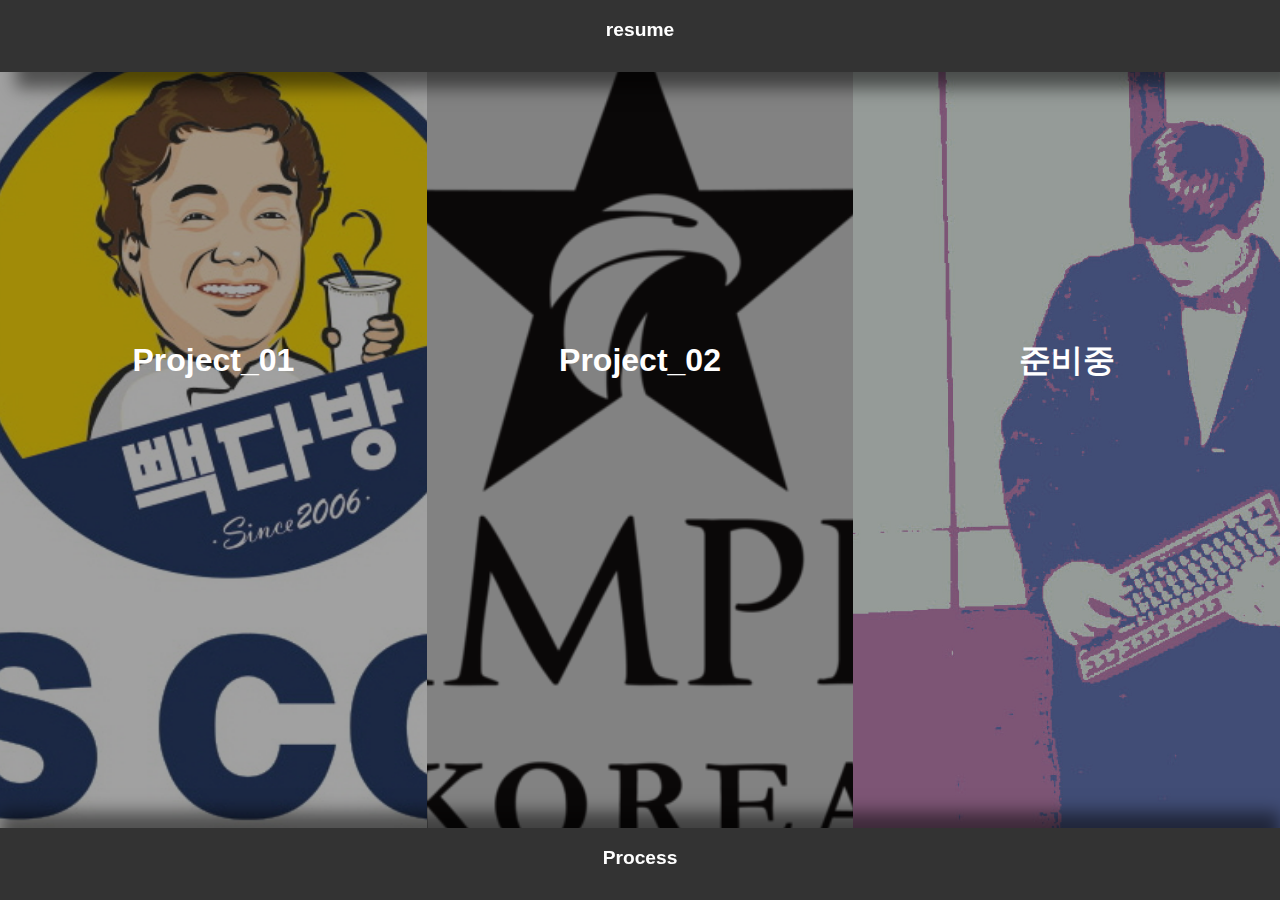
<file: html/main_homepage.html>
<!DOCTYPE html>
<!-- main_hompage.html -->
<!--포트폴리오 개인홈페이지 가로폼 탭매뉴 -->
<html lang="ko-KR">
<head>
	<meta charset="UTF-8">
	<link rel="stylesheet" href="../css/base/reset.css">
  <link rel="stylesheet" href="../css/base/common.css">
	<link rel="stylesheet" href="../fontAwesome/css/fontawesome.css">
	<link rel="stylesheet" href="../css/src/main_hompage.css">

	<!-- <script src="../js/base/jquery-3.2.1.min.js"></script> -->
  <script src="../js/base/jquery.min.js"></script>
	<script src="../js/base/jquery-ui.min.js"></script>
	<title>메인홈페이지</title>
</head>
<body>

<div id="wrap">
  <header id="headBox">
    <h1 class="resume">
      <a href="./main_homepage_profile.html" >resume  </a>
    </h1>
<div class="back_index">
  <a href="./main_prologue.html">
    <i class="fas fa-chevron-left"></i>
</a>
</div>
  </header>
  <section id="contentBox">
      <h2 class="hidden">portfolio homepage linked</h2>
    <div id="gnb">
      <h2 class="hidden">golbal navigation</h2>
      <ul>
        <li><a class="project_01" href="https://park3ye.github.io/project_02/" target="_blank">Project_01</a></li>
        <li><a class="project_02" href="https://park3ye.github.io/project_03/" target="_blank">Project_02</a></li>
        <li><a class="project_03" href="#">준비중</a></li>
      </ul>
    </div>
  </section>
  <footer id="footBox">
    <h2 class="process"><a href="#">Process</a></h2>
    <ul class="pro_view">
      <a href="./main_homepage_process_01-1.html"><li class="p_01">project_01 과정 보러가기</li></a>
      <a href="#"><li class="p_02">project_02 과정 보러가기</li></a>
      <a href="#"><li class="p_03">project_03 과정 보러가기</li></a>
    </ul>
  </footer>
</div>

	<!-- <script src="../js/src/accordion_listCheck.js"></script> -->
	<script src="../js/src/main_hompage.js"></script>
</body>
</html>
</file>
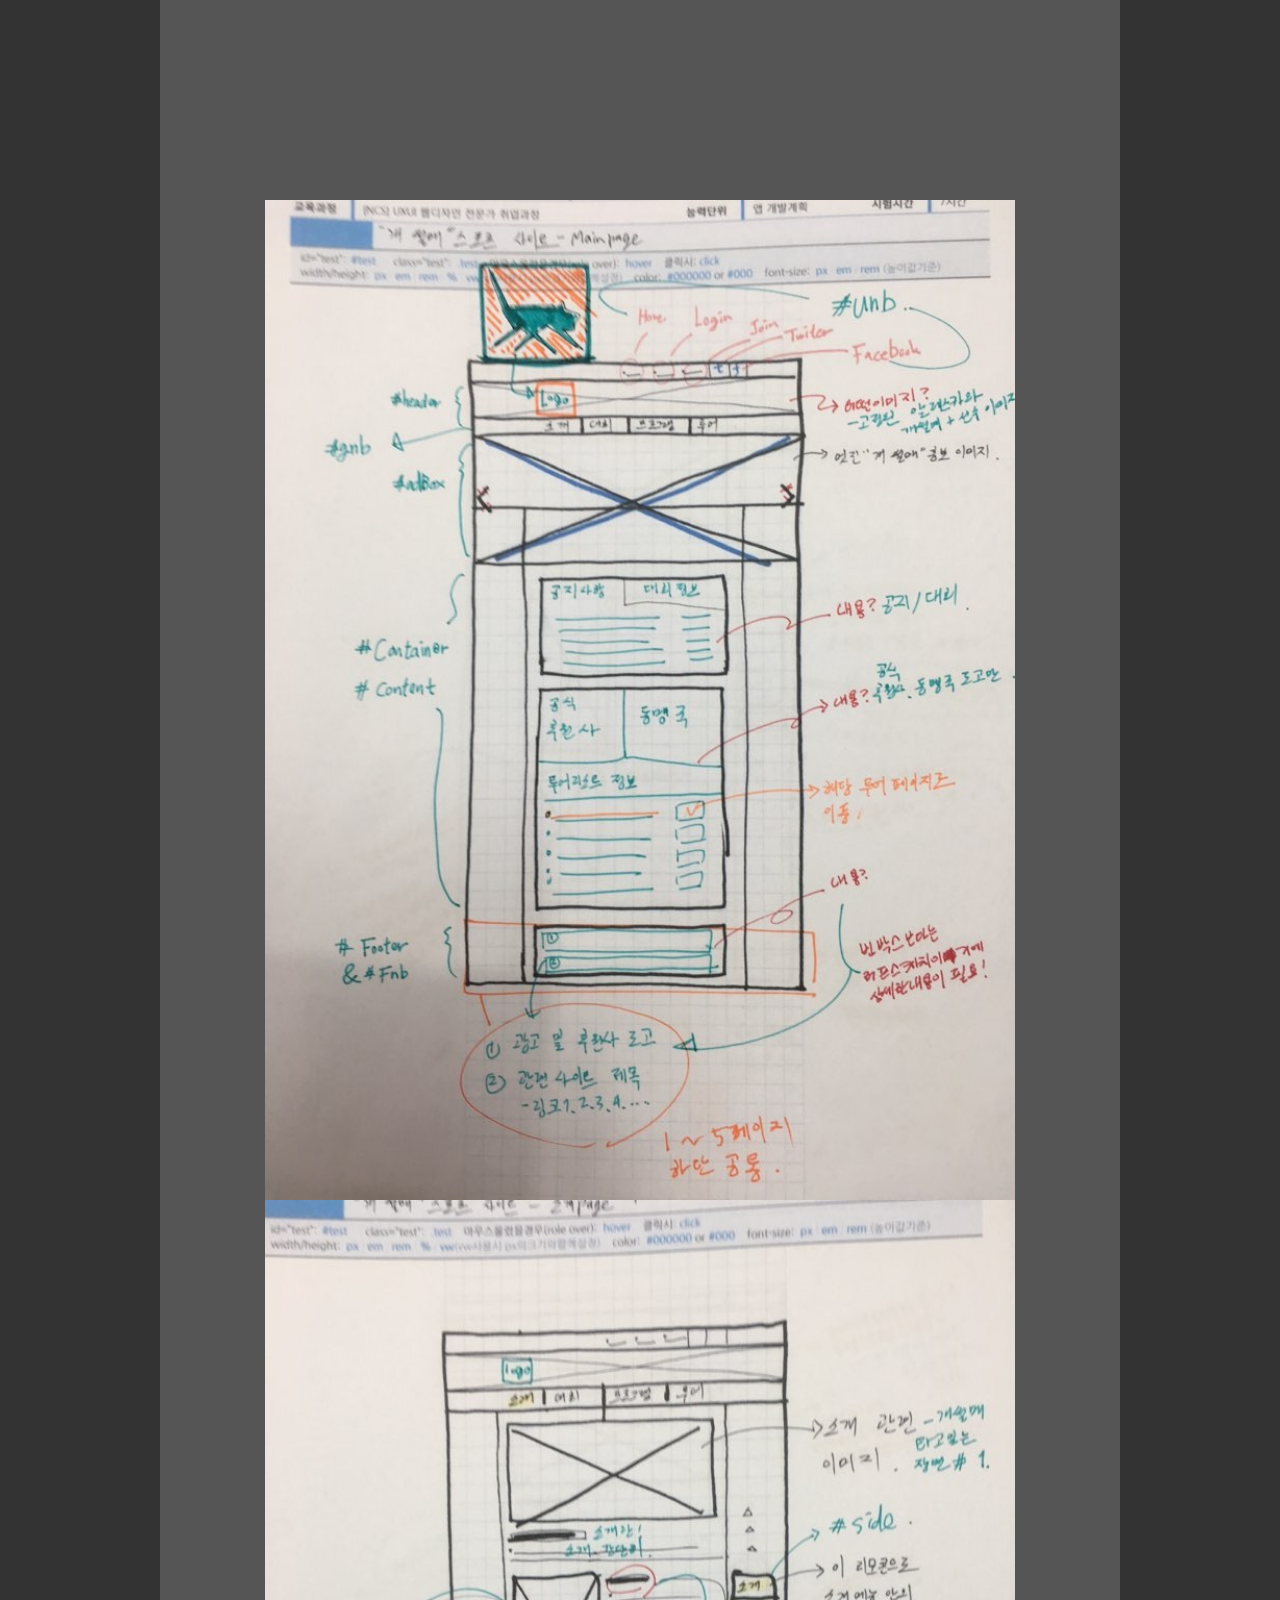
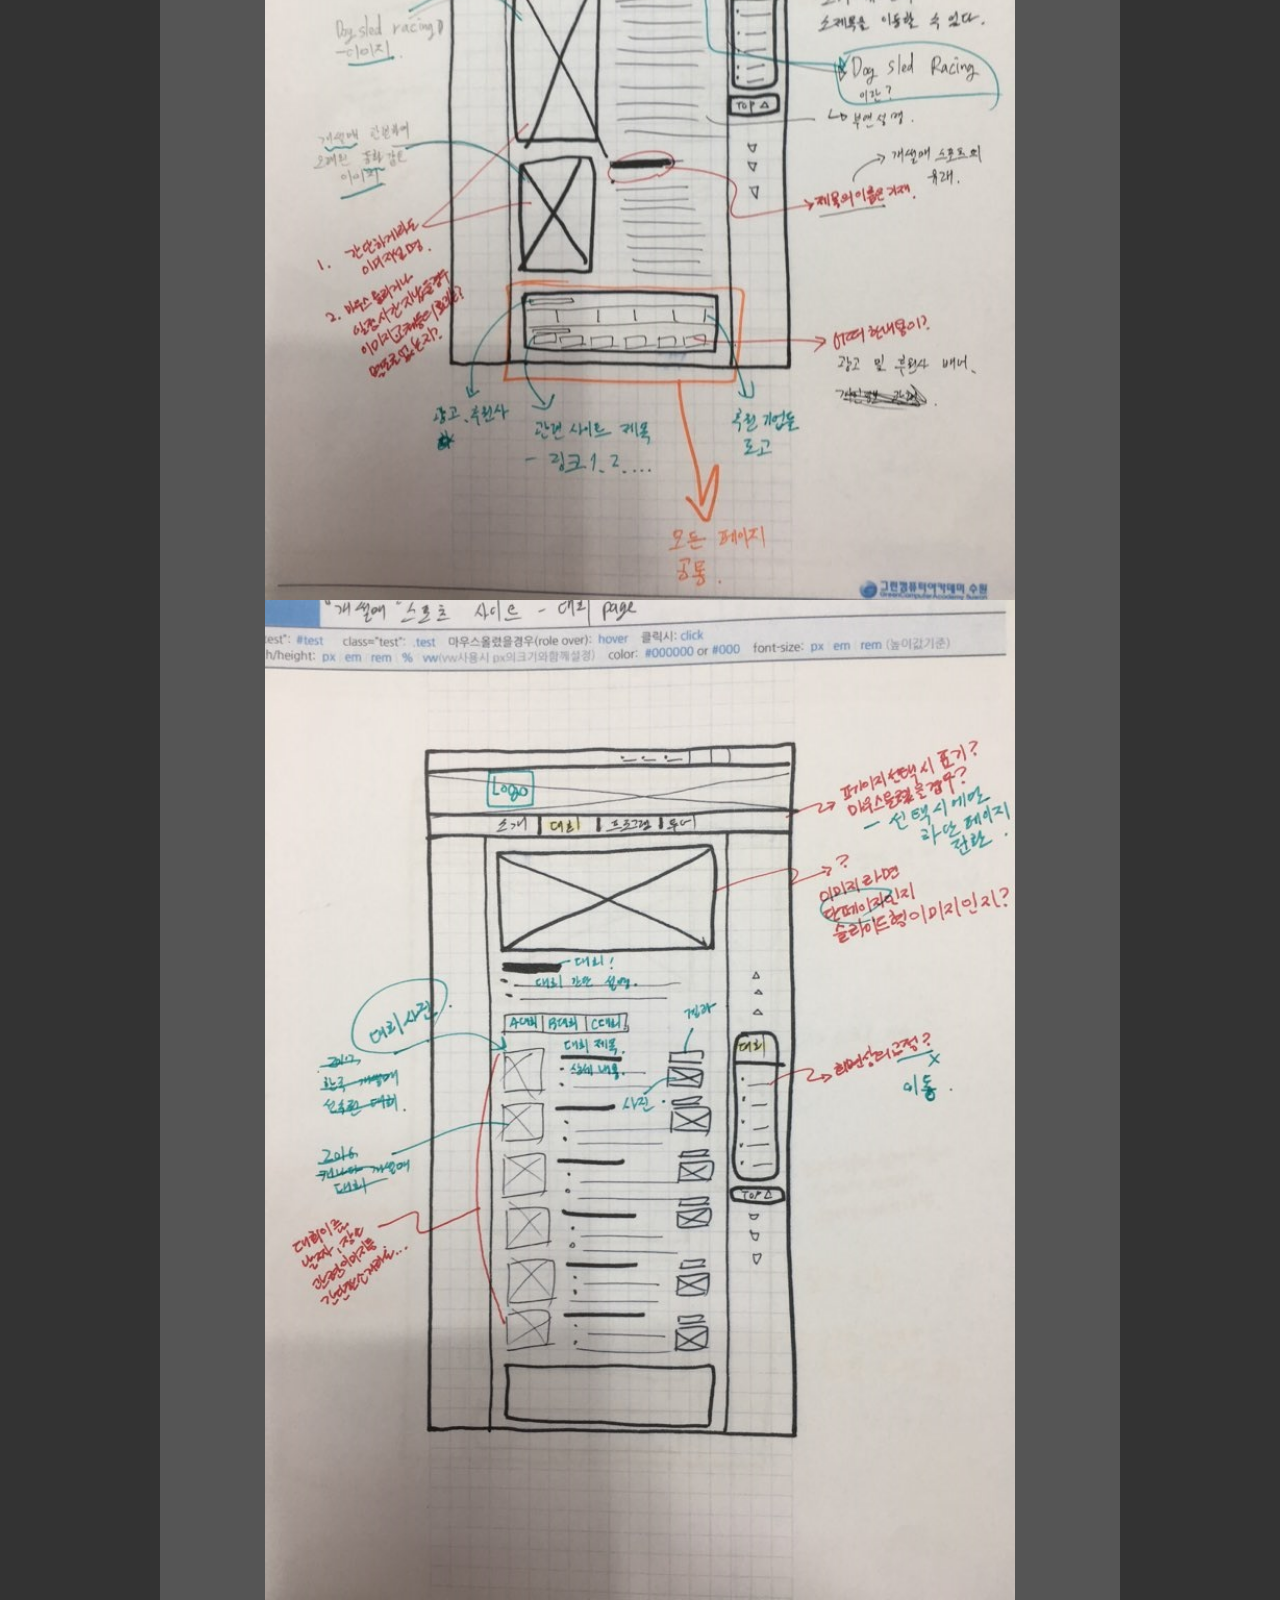
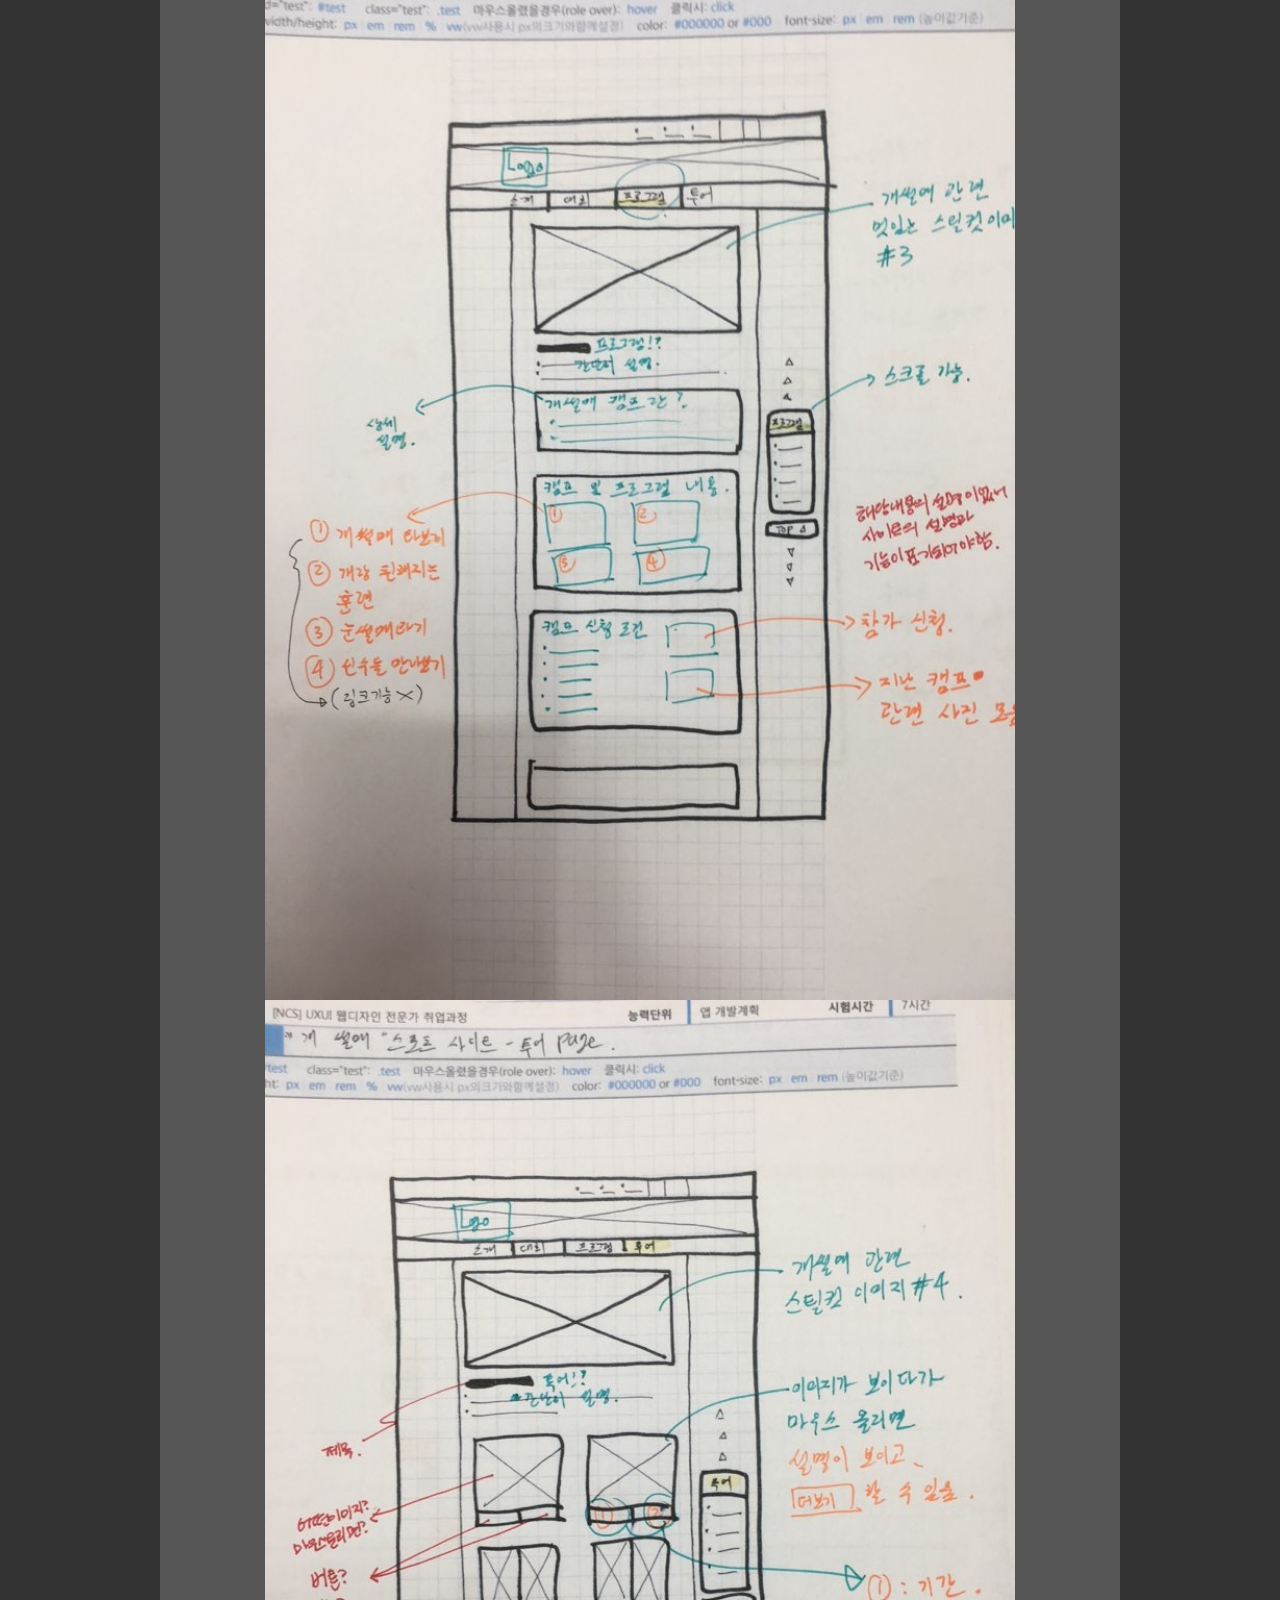
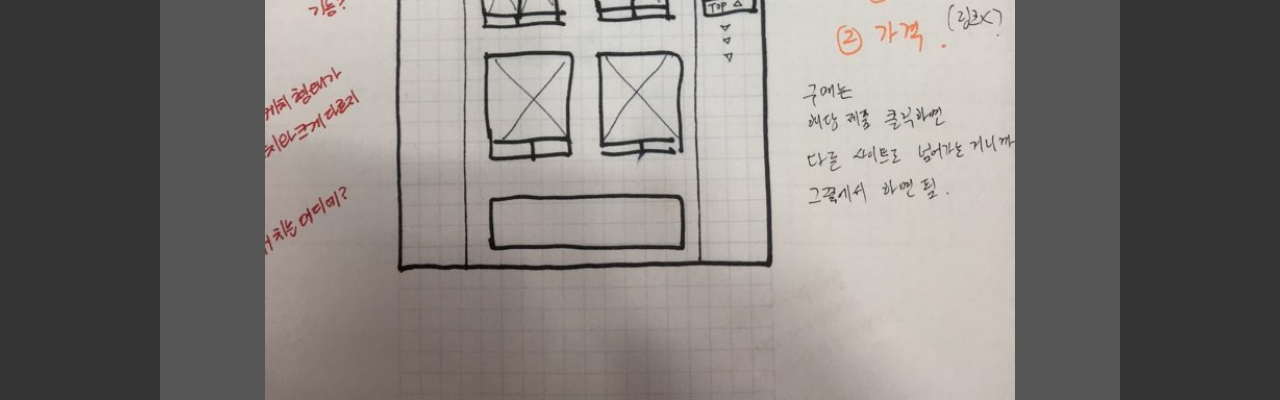
<file: html/main_homepage_process_01-1.html>
<!DOCTYPE html>
<!-- main_hompage.html -->
<!--프로젝트1 개썰매스포츠 1차작업인 와이어프레임 작업한 파일 업로드 -->
<html lang="ko-KR">
<head>
	<meta charset="UTF-8">
	<link rel="stylesheet" href="../css/base/reset.css">
  <link rel="stylesheet" href="../css/base/common.css">
	<link rel="stylesheet" href="../fontAwesome/css/fontawesome.css">
	<link rel="stylesheet" href="../css/src/main_homepage_process_01-1.css">

	<!-- <script src="../js/base/jquery-3.2.1.min.js"></script> -->
  <script src="../js/base/jquery.min.js"></script>
	<script src="../js/base/jquery-ui.min.js"></script>
	<title>프로토타입-1차</title>
</head>
<body>

<div id="wrap">
  <header id="headBox">
   <ul>
     <li></li>
     <li></li>
     <li></li>
     <li></li>
     <li></li>
   </ul>
  </header>

</div>

	<!-- <script src="../js/src/accordion_listCheck.js"></script> -->
	<script src="../js/src/main_homepage_process_01-1.js"></script>
</body>
</html>
</file>
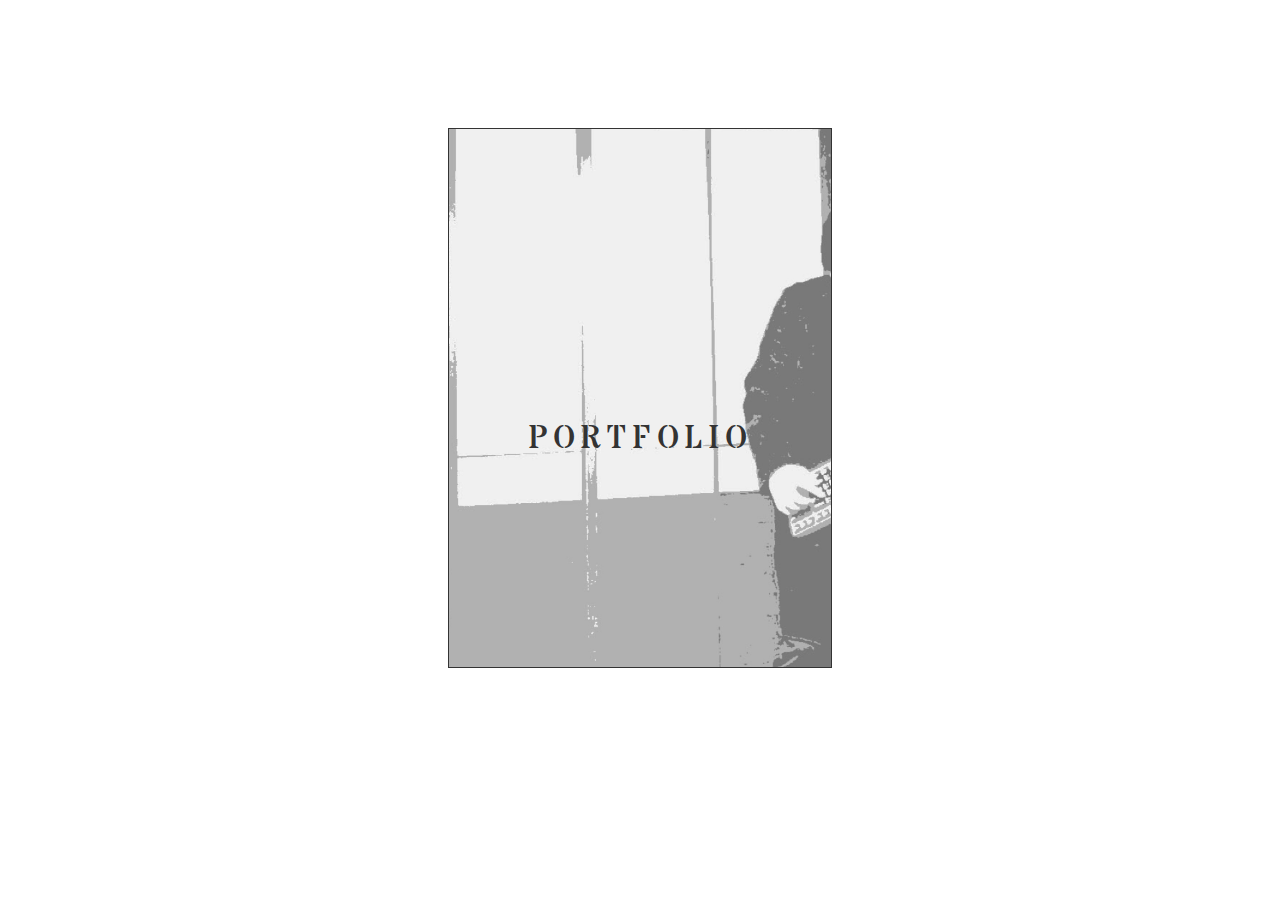
<file: html/main_prologue.html>
<!DOCTYPE html>
<!-- main_hompage.html -->
<!--포트폴리오 개인홈페이지 프롤로그 -->
<html lang="ko-KR">
<head>
	<meta charset="UTF-8">
	<link rel="stylesheet" href="../css/base/reset.css">
	<link rel="stylesheet" href="../css/base/common.css">
	<link rel="stylesheet" href="../css/src/main_prologue.css">
	<link href="https://fonts.googleapis.com/css?family=Stardos+Stencil" rel="stylesheet">

	<script src="../js/base/jquery-3.2.1.min.js"></script>
  <script src="../js/base/jquery.min.js"></script>
	<script src="../js/base/jquery-ui.min.js"></script>
	<title>3YE_intro</title>
</head>
<body>

<div id="wrap">
 <article class="link_box">
   <a href="./main_homepage.html" class="cta">
     <span class="pf_text">portfolio</span>
   </a>
 </article>
</div>

	<!-- <script src="../js/src/accordion_listCheck.js"></script> -->
	<!-- <script src="../js/src/main_prologue.js"></script> -->
</body>
</html>
</file>
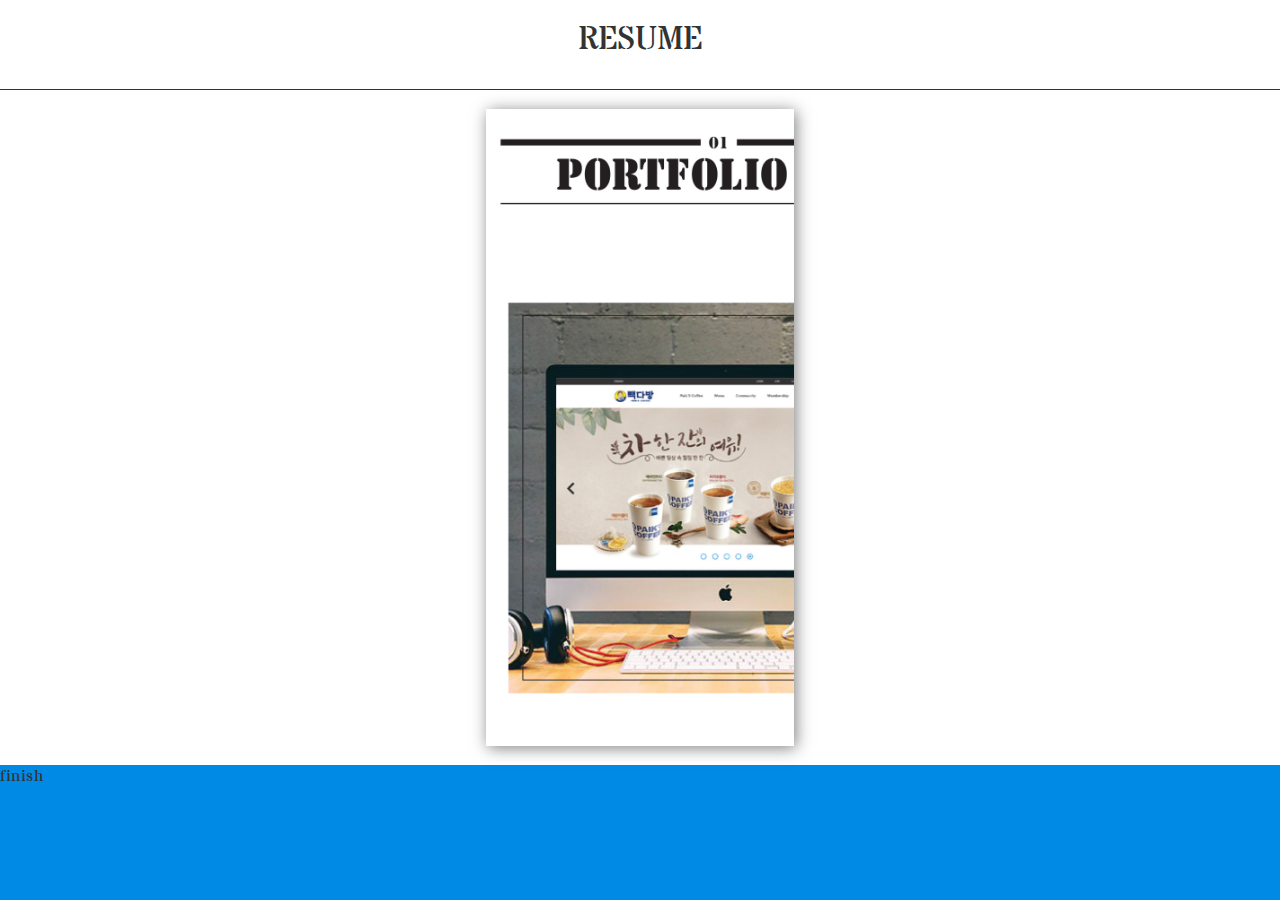
<file: html/practice_01.html>
<!DOCTYPE html>
<!--연습 -->
<html lang="ko-KR">
<head>
  <meta charset="UTF-8">
  <link rel="stylesheet" href="../css/base/reset.css">
  <link rel="stylesheet" href="../css/base/common.css">
    <link href="https://fonts.googleapis.com/css?family=Stardos+Stencil" rel="stylesheet">
  <link rel="stylesheet" href="../css/src/practice_01.css">

  <script src="../js/base/jquery.min.js"></script>
  <script src="../js/base/jquery-ui.min.js"></script>
  <title>practice</title>
</head>
<body>

<div id="wrap">
<header id="headBox">
  <a href="#"><span>resume</span></a>
</header>
<section id="contentBox">
  <div class="view_box">
    <a href="#"><span class="hidden">portfolio_01 link</span>
    </a>

  </div>
</section>
<footer id="footBox">
  finish
</footer>
</div>

</body>
</html>
</file>
<file: css/base/common.css>
/* common.css */
 .clearfix:after{content:" "; display:block; width:100%; height:0; clear:both;}
 .clearfix::after{content:" "; display:block; width:100%; height:0; clear:both;}
 
 .hidden_wrap a>span, 
 .hidden{display:block; width:0; height:0; position:absolute; z-index:-100; overflow:hidden;}
 .hidden_wrap a{display:block; width:100%; height:100%;}
 
 #wrap ul>.first, 
 #wrap ol>.first{margin-left:0; border-left:0;}
 #wrap ul>.last, 
 #wrap ol>.last{margin-right:0; border-right:0;}
 #wrap ul>.top, 
 #wrap ol>.top{margin-top:0; border-top:0;}
 #wrap ul>.bottom, 
 #wrap ol>.bottom{margin-bottom:0; border-bottom:0;}
 
 .wrap{width: 100%; height: auto;}
 .wrap_full {width: 100%; min-width: 960px; height: auto; margin: 0 auto;}
 .wrap:after, .wrap_full:after {content:" "; display: block; clear: both;}
 
 @media screen and (min-width:1024px){
   .wrap {width: 960px;  margin: 0 auto;}
   .wrap_full {width: 100%; min-width: 960px;}
 }
 
 
 /* accessibility.css */
 /*a:focus, button:focus{a,와 button에 포커스시 효과}*/
 input[type="submit"]:focus,
 input[type="reset"]:focus,
 input[type="image"]:focus,
 input[type="file"]:focus,
 input[type="button"]:focus{outline:2px solid #d07; outline-offset:3px;
                           background-color:#d07; color:#fff; }
 
 input[type="text"]:focus,
 input[type="password"]:focus,
 input[type="search"]:focus,
 input[type="email"]:focus,
 input[type="tel"]:focus,
 input[type="number"]:focus,
 input[type="date"]:focus,
 input[type="month"]:focus,
 input[type="year"]:focus,
 input[type="week"]:focus,
 input[type="url"]:focus,
 textarea:focus{outline:2px solid #d07; outline-offset:3px;
               background-color:#faa;}
 
 
 /* grid_responsive.css */
 .row{width:auto; height: auto;}
 .row:after{content:" "; display: block; clear: both;}
 
 @media screen and (max-width:480px) {  
   /* 100 / 6 = 16.6666666 */
   .mob_1{float:left; width:16.666667%;}
   .mob_2{float:left; width:33.333333%;}
   .mob_3{float:left; width:50%;}
   .mob_4{float:left; width:66.666667%;}
   .mob_5{float:left; width:83.333333%;}
   .mob_6{float:left; width:100%;}
 }
 
 @media screen and (min-width:481px) {
   /* 100 / 9 = 11.111111 */
   .tab_v_1{float:left; width:11.111111%;}
   .tab_v_2{float:left; width:22.222222%;}
   .tab_v_3{float:left; width:33.333333%;}
   .tab_v_4{float:left; width:44.444444%;}
   .tab_v_5{float:left; width:55.555556%;}
   .tab_v_6{float:left; width:66.666667%;}
   .tab_v_7{float:left; width:77.777778%;}
   .tab_v_8{float:left; width:88.888889%;}
   .tab_v_9{float:left; width:100%;}
 }
 
 @media screen and (min-width:768px){
   /* 100 / 12 = 8.333333 */
   .tab_pc_1{float:left; width:8.333333%;}
   .tab_pc_2{float:left; width:16.666666%;}
   .tab_pc_3{float:left; width:25%;}
   .tab_pc_4{float:left; width:33.333332%;}
   .tab_pc_5{float:left; width:41.666665%;}
   .tab_pc_6{float:left; width:50%;}
   .tab_pc_7{float:left; width:58.333331%;}
   .tab_pc_8{float:left; width:66.666664%;}
   .tab_pc_9{float:left; width:75%;}
   .tab_pc_10{float:left; width:83.333333%;}
   .tab_pc_11{float:left; width:91.666663%;}
   .tab_pc_12{float:left; width:100%;}
 }
 @media screen and (min-width:1367px) {
   /* 100 / 12 = 8.333333 */
   .pc_full_1{float:left; width:8.333333%;}
   .pc_full_2{float:left; width:16.666666%;}
   .pc_full_3{float:left; width:25%;}
   .pc_full_4{float:left; width:33.333332%;}
   .pc_full_5{float:left; width:41.666665%;}
   .pc_full_6{float:left; width:50%;}
   .pc_full_7{float:left; width:58.333331%;}
   .pc_full_8{float:left; width:66.666664%;}
   .pc_full_9{float:left; width:75%;}
   .pc_full_10{float:left; width:83.333333%;}
   .pc_full_11{float:left; width:91.666663%;}
   .pc_full_12{float:left; width:100%;}
 }
</file>
<file: css/src/main_homepage_process_01-1.css>
/*main_homepage_process_01-1.css*/
/* 프로젝트1 개썰매스포츠 1차작업인 와이어프레임 작업한 파일 업로드 */

#wrap{width: 100%; min-width: 480px; height: auto; background-color: #333;}
#headBox{width: 960px; height: auto; margin: 0 auto; background-color: #555;
         padding-top: 200px; box-sizing: border-box;}
#headBox ul{width: 100%; height: 100%;}
#headBox ul li{ width: 100%;height: 1000px; }
#headBox ul li:nth-child(1){
  background-image: url(../../img/tumbnail/dog_01.jpg);
  background-position:top center;
  background-size:contain;
  background-repeat: no-repeat;
}

#headBox ul li:nth-child(2){
  background-image: url(../../img/tumbnail/dog_02.jpg);
  background-position:top center;
  background-size:contain;
  background-repeat: no-repeat;
}

#headBox ul li:nth-child(3){
  background-image: url(../../img/tumbnail/dog_03.jpg);
  background-position:top center;
  background-size:contain;
  background-repeat: no-repeat;
}

#headBox ul li:nth-child(4){
  background-image: url(../../img/tumbnail/dog_04.jpg);
  background-position:top center;
  background-size:contain;
  background-repeat: no-repeat;
}

#headBox ul li:nth-child(5){
  background-image: url(../../img/tumbnail/dog_05.jpg);
  background-position:top center;
  background-size:contain;
  background-repeat: no-repeat;
}
</file>
<file: css/src/main_prologue.css>
/*main_prologue.css*/

body {
  /*display: grid;*/
  font-family: 'Stardos Stencil', cursive;
  }
a {
  text-decoration: none;
  color: inherit;
}
a:hover{text-decoration: none; color:#fff;}


#wrap{width:100%; height: 100%;
 background-color: #fff; margin: 0 auto; 
 padding-top:10%; box-sizing:border-box;  }

.link_box{width:30%; height:70%;
  position:relative; 
   margin: 0 auto;
   box-sizing: border-box;
   /*margin: 0 auto;*/
       border:1px solid #333;
       /*box-shadow:2px 2px 20px rgba(0,0,0,0.3);*/
   background-image: url(../../img/cover_bw.jpg);
   background-size:cover;
       transition: all 0.3s ease;
   }
.link_box:hover{
  background-image: url(  ../../img/cover_color.jpg);
  background-size:  cover;
  transition: all 0.3s ease;  
}
.cta{display: block;
   width: 100%;  height: 22%;
   position:   absolute; 
  top: 0; margin-top:68.7%;}

.pf_text{display: block;
  width: 100%;   height: 100%;
text-align:   center;  
 font-size: 2rem;
  line-height: 6rem;
  letter-spacing: 0.20em;
  text-transform: uppercase;
  vertical-align: middle; 

    transition:  all 0.3s ease; }

  .pf_text:hover{color:#fff;
    height:100%;
    background-color:rgba(0,0,0,0.2);
    transition:  all 0.3s ease;}
</file>
<file: css/src/practice_01.css>
/*연습*/

body {
  font-family: 'Stardos Stencil', cursive;
  }

#wrap{ width: 100%;height: 100%; background-color: #09f; }
#headBox{width: 100%; height: 10%; background-color: #fff;
         box-shadow: 2px 5px 3px #333;}
#contentBox{width: 100%;height: 75%; background-color: #fff;
padding: 1.5% 0; box-sizing: border-box;}
.view_box{margin: 0 auto;width: 24%; height: 100%; background-color: #999;
  box-shadow:2px 2px 15px rgba(0,0,0,0.5);
   background-image: url(../../img/pf_main_01.jpg);
   background-size: cover;
   background-repeat: no-repeat;
   }

.view_box>a{display: block;
   width: 100%;  height:100%;}
.view_box>a:hover{background-color:rgba(0,0,0,0.3);}
#footBox{width: 100%;height: 15%; 
  background-color: rgba(0,0,0,0.1);}


/*headBox안의 a & span에 대한 css*/
#headBox>a, span{display: block; width: 100%; height: 100%;}
#headBox a{text-transform: uppercase; text-align: center;
           font-size: 2rem; color:#333;
          line-height: 5rem;
          border-bottom:1px solid #333; box-sizing: border-box;}
</file>
<file: css/src/main_hompage.css>
/*accordion_width_05.css*/

/*
           html,body{width: 100%; height: 100%;} 
           full page 웹 제작시 reset에 이 조건이 기입되있어야 한다.
           보다 원활한 제작을 위한 팁!
*/

html,body{width: 100%; height: 100%;}

#wrap      {width: 100%; height: 100%;}
#headBox   {width:100%; height:8%; background-color:#333;
            position:fixed; left:0; top:0; z-index:1000; 
            box-shadow:1rem 1rem 1rem rgba(0,0,0,0.5);}
#headBox>h1{ box-sizing:border-box;
color:#fff; text-align:center; padding:0.3rem;font-size:1.2rem;line-height: 50px;transition:all 300ms ease;}
#headBox h1{ display: block;box-sizing:border-box;
            color:#fff; text-align:center; padding:0.3rem;font-size:1.2rem;line-height: 50px;transition:all 300ms ease;}
#headBox h1>a{color:#fff;text-decoration: none;}
#headBox h1:hover{font-size: 2rem;transition:all 300ms ease;}

.back_index{display: block; width: 50px; height:8%; position: fixed;
            background-color:inherit; color:#fff;top: 0;left: 0;z-index: 1200;}
.back_index a{display: block; width: 100%;height: 100%;
text-decoration: none;}
.back_index a i{display: block; width: 100%;height: 100%; 
                color:#fff; line-height: 60px;
                text-decoration: none;transition:all 300ms ease;
                font-size: 30px;text-align: center;}
.back_index a i:hover{font-size: 40px;transition:all 300ms ease;}
            /*.back_index*/
#contentBox   {width: 100%;height: 100%;background-color:#ccc;}

 /*h1{width:0; height:0; overflow:hidden;position:absolute; z-index:-1;}*/
 /*
           h1의 부모에 relative를 안 주는 이유는
           h1의 위치를 고정시키고 보이지 않게뒤로 보내려고(-1) 하는 이유 때문임 
*/
#gnb       {width:100%; height:100%;}
  #gnb>ul  {width:100%; height:100%;}
  #gnb li  {width:33.333333%; height:100%; float:left; position:relative;}
  #gnb li:nth-child(1){background-image: url(../../img/project_02.jpg);
                       background-position: center;
                       background-repeat: no-repeat;
                       background-size:cover;
  }
  #gnb li:nth-child(2){background-image: url(../../img/project_03.png);
                       background-position: center;
                       background-repeat: no-repeat;
                       background-size:cover;
  }
  #gnb li:nth-child(3){background-image: url(../../img/cover_color.jpg);
                       background-position: center;
                       background-repeat: no-repeat;
                       background-size:cover;
  }
  #gnb a   {width:100%; height:100%; text-align:center; line-height:45rem;
            font-size:2rem; color:#fff; font-weight:bold; text-decoration:none;
            background-color:rgba(20,20,20,0.4);transition:all 300ms ease;
            position:absolute; right:0; left:0;}
  #gnb a:hover{/*background-color:rgba(20,20,20,0);*/
               color:#f00;text-shadow: 7px 7px 5px #000; font-size:3rem; background-color:inherit;}

/*
a에 값을 주고싶다면 display:block속성으로 바꿔줘야 한다. 
왜나면 inline태그인기 때문이다. 
content안에 text입력 후 줄바꿈을 해야 한다면, 

               content : "text \A text"; withe-space:pre;
      
요래요래 작성하면 된다. 
*/

#gnb a.focus{background-color:inherit;  font-size:3rem; z-index:200; }

/*.focus로 변경 후 jq에서 구동*/
  #gnb a.focus:after{white-space:pre; color: #333;
                     display:block; width:100%; height:20%; 
                     min-height:50px;position:absolute; bottom:0;
                     background-color:rgba(255,255,255,0.5);
                     border-radius:; text-align:center;padding-top: 3rem;
                     line-height:120%; font-size:2rem;font-weight: bold;}

  #gnb li:nth-child(1)>a:hover{left: 0;}
  #gnb li:nth-child(5)>a:hover{left: -30%;}

#footBox   {width:100%; height:8%; background-color:#333;
            position:fixed;left:0;bottom:0; z-index:1000; 
             box-shadow:0 -1rem 1rem rgba(0,0,0,0.5);}
#footBox h2{ display: block;box-sizing:border-box;
            color:#fff; text-align:center; padding:0.3rem;font-size:1.2rem;line-height: 50px;transition:all 300ms ease;}
#footBox h2>a{color:#fff;text-decoration: none;}
#footBox h2:hover{font-size: 2rem;transition:all 300ms ease;}

.process>a:focus,
.process>a:active{background-color:inherit;outline: none; }
/*jq로 보여지게 할 요소 설정*/
.pro_view{width: 100%; height: 30%; background-color:rgba(0,0,0,0.2);
          position: fixed;bottom: 0; left: 0;
          display: none;
          
          }
.pro_view>a{display: block;width: 100%;height: 50px;text-decoration: none;}          
.pro_view>a>li{width: 100%; height:100%;text-align: center;
             font-size: 20px; line-height: 50px; 
             color:#fff; text-decoration: none;}
.pro_view>a>li:hover{font-size: 25px;
               background-color:rgba(255,255,255,0.5);
                    color:#333;font-weight: bold;}

/*
       width:100%안주면 자동 auto인데 이떄 또한 자동으로 box-sizing:border-box이고, 
       여기에 float값을 주면 boxsizing이 사라지게 된다. 기억하자.
*/
</file>
